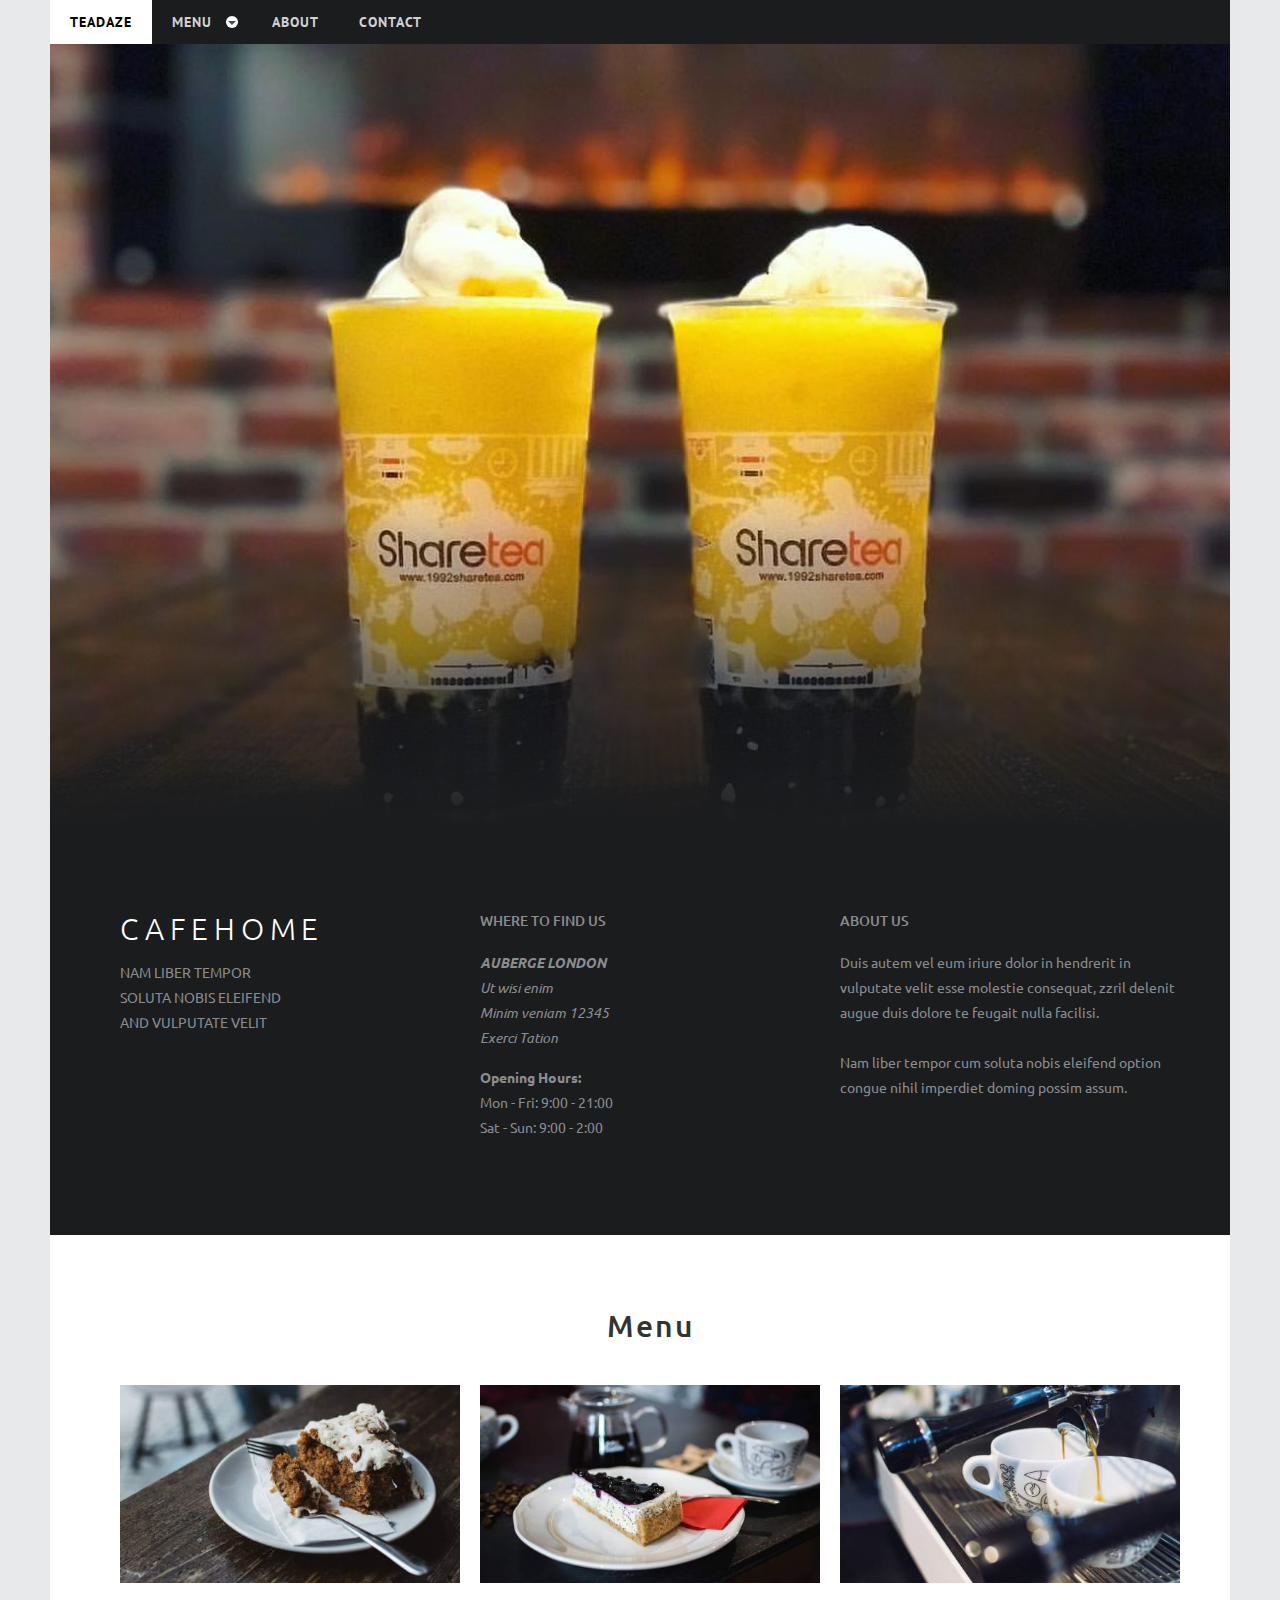
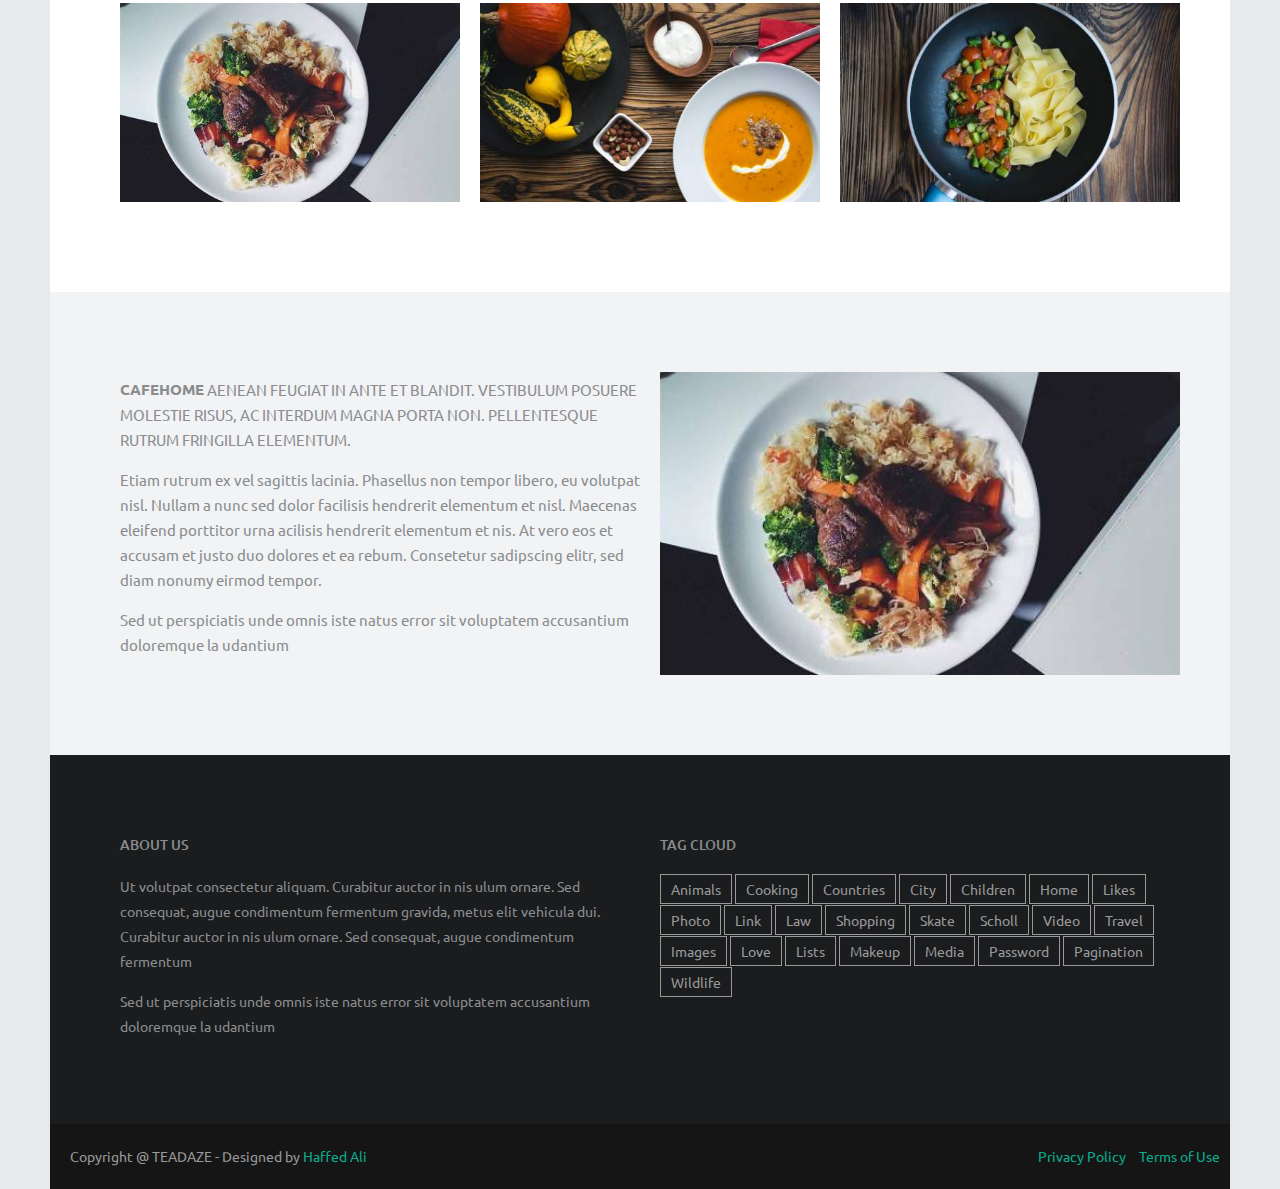
<file: index.html>
<!DOCTYPE html>
<!--[if lt IE 7 ]><html class="ie ie6" lang="en"> <![endif]-->
<!--[if IE 7 ]><html class="ie ie7" lang="en"> <![endif]-->
<!--[if IE 8 ]><html class="ie ie8" lang="en"> <![endif]-->
<!--[if (gte IE 9)|!(IE)]><!--><html lang="en"> <!--<![endif]-->
<head>

    <!-- Basic Page Needs
  ================================================== -->
	<meta charset="utf-8">
	<title>TeaDaze</title>
	<meta name="description" content="Free Responsive Html5 Css3 Templates | html5xcss3.com">
	<meta name="author" content="www.html5xcss3.com">
	
    <!-- Mobile Specific Metas
	================================================== -->
	<meta name="viewport" content="width=device-width, initial-scale=1, maximum-scale=1">
    
    <!-- CSS
	================================================== -->
  	<link rel="stylesheet" href="css/zerogrid.css">
	<link rel="stylesheet" href="css/style.css">
	<link rel="stylesheet" href="css/lightbox.css">
	
	<!-- Custom Fonts -->
    <link href="font-awesome/css/font-awesome.min.css" rel="stylesheet" type="text/css">
	
	
	<link rel="stylesheet" href="css/menu.css">
	<script src="js/jquery1111.min.js" type="text/javascript"></script>
	<script src="js/script.js"></script>
	
	<!--[if lt IE 8]>
       <div style=' clear: both; text-align:center; position: relative;'>
         <a href="http://windows.microsoft.com/en-US/internet-explorer/Items/ie/home?ocid=ie6_countdown_bannercode">
           <img src="http://storage.ie6countdown.com/assets/100/images/banners/warning_bar_0000_us.jpg" border="0" height="42" width="820" alt="You are using an outdated browser. For a faster, safer browsing experience, upgrade for free today." />
        </a>
      </div>
    <![endif]-->
    <!--[if lt IE 9]>
		<script src="js/html5.js"></script>
		<script src="js/css3-mediaqueries.js"></script>
	<![endif]-->
	
</head>

<body class="home-page">
	<div class="wrap-body">
		<div class="header">
			<div id='cssmenu' >
				<ul>
				   <li class="active"><a href='index.html'><span>TeaDaze</span></a></li>
				   <li class=' has-sub'><a href='#'><span>Menu</span></a>
					  <ul>
						 <li class='has-sub'><a href='#'><span>Signatures</span></a>
							<ul>
							   <li><a href='#'><span>Sub Item</span></a></li>
							   <li class='last'><a href='#'><span>Sub Item</span></a></li>
							</ul>
						 </li>
						 <li class='has-sub'><a href='#'><span>Classics</span></a>
							<ul>
							   <li><a href='#'><span>Sub Item</span></a></li>
							   <li class='last'><a href='#'><span>Sub Item</span></a></li>
							</ul>
						 </li>
					  </ul>
				   </li>
				   <li><a href='single.html'><span>About</span></a></li>
				   <li class='last'><a href='contact.html'><span>Contact</span></a></li>
				</ul>
			</div>
			<div class="custom-banner">
				<img id="boba-banner" src="images/sharetea.jpg">
			</div>
		</div>
		<!--////////////////////////////////////Container-->
		<section id="container">
			<div class="wrap-container">
				<!-----------------content-box-1-------------------->
				<section class="content-box boxstyle-1 box-1">
					<div class="zerogrid">
						<div class="row wrap-box"><!--Start Box-->
							<div class="col-1-3">
								<div class="wrap-col">
									<p style="font-size: 1.9rem; font-weight: 300; letter-spacing: .19em; color: #fff; margin-bottom: .62em;">CAFEHOME</p>
									<p>
										<div class="uppercase">
											Nam liber tempor
											<br>
											soluta nobis eleifend
											<br>
											and vulputate velit
										</div>
									</p>
								</div>
							</div>
							<div class="col-1-3">
								<div class="wrap-col">
									<div class="row">
										<h3 class="widget-title">Where to Find Us</h3>
										<address>
											<strong>AUBERGE LONDON</strong>
											<br>
											Ut wisi enim
											<br>
											Minim veniam 12345
											<br>
											Exerci Tation
										</address>
										<p>
											<strong>Opening Hours:</strong>
											<br>
											Mon - Fri: 9:00 - 21:00
											<br>
											Sat - Sun: 9:00 - 2:00
										</p>
									</div>
								</div>
							</div>
							<div class="col-1-3">
								<div class="wrap-col">
									<div class="row">
										<h3 class="widget-title">About Us</h3>
										<p>Duis autem vel eum iriure dolor in hendrerit in vulputate velit esse molestie consequat, zzril delenit augue duis dolore te feugait nulla facilisi.
										<br>
										<br>
										Nam liber tempor cum soluta nobis eleifend option congue nihil imperdiet doming possim assum.
										</p>
									</div>
								</div>
							</div>
						</div>
					</div>
				</section>
				<!-----------------content-box-2-------------------->
				<section class="content-box box-2">
					<div class="zerogrid">
						<div class="row wrap-box"><!--Start Box-->
							<div class="header">
								<div class="wrapper">
									<h2 class="color-blue">Menu</h2>
								</div>
							</div>	
							<div class="row">
								<div class="col-1-3">
									<div class="wrap-col">
										<div class="portfolio-box">
											<img src="images/1.jpg" class="img-responsive" alt="">
											<div class="portfolio-box-caption">
												<div class="portfolio-box-caption-content">
													<div class="project-category text-faded">
														<a href="#">Category</a>
													</div>
													<div class="project-name">
														<a href="single.html">Project Name</a>
													</div>
												</div>
											</div>
										</div>
										<div class="portfolio-box">
											<img src="images/4.jpg" class="img-responsive" alt="">
											<div class="portfolio-box-caption">
												<div class="portfolio-box-caption-content">
													<div class="project-category text-faded">
														<a href="#">Category</a>
													</div>
													<div class="project-name">
														<a href="single.html">Project Name</a>
													</div>
												</div>
											</div>
										</div>
									</div>
								</div>
								<div class="col-1-3">
									<div class="wrap-col">
										<div class="portfolio-box">
											<img src="images/2.jpg" class="img-responsive" alt="">
											<div class="portfolio-box-caption">
												<div class="portfolio-box-caption-content">
													<div class="project-category text-faded">
														<a href="#">Category</a>
													</div>
													<div class="project-name">
														<a href="single.html">Project Name</a>
													</div>
												</div>
											</div>
										</div>
										<div class="portfolio-box">
											<img src="images/5.jpg" class="img-responsive" alt="">
											<div class="portfolio-box-caption">
												<div class="portfolio-box-caption-content">
													<div class="project-category text-faded">
														<a href="#">Category</a>
													</div>
													<div class="project-name">
														<a href="single.html">Project Name</a>
													</div>
												</div>
											</div>
										</div>
									</div>
								</div>
								<div class="col-1-3">
									<div class="wrap-col">
										<div class="portfolio-box">
											<img src="images/3.jpg" class="img-responsive" alt="">
											<div class="portfolio-box-caption">
												<div class="portfolio-box-caption-content">
													<div class="project-category text-faded">
														<a href="#">Category</a>
													</div>
													<div class="project-name">
														<a href="single.html">Project Name</a>
													</div>
												</div>
											</div>
										</div>
										<div class="portfolio-box">
											<img src="images/6.jpg" class="img-responsive" alt="">
											<div class="portfolio-box-caption">
												<div class="portfolio-box-caption-content">
													<div class="project-category text-faded">
														<a href="#">Category</a>
													</div>
													<div class="project-name">
														<a href="single.html">Project Name</a>
													</div>
												</div>
											</div>
										</div>
									</div>
								</div>
							</div>
						</div>
					</div>
				</section>
				<!-----------------content-box-3-------------------->
				<section class="content-box boxstyle-2 box-3">
					<div class="zerogrid">
						<div class="row wrap-box"><!--Start Box-->
							<div class="row">
								<div class="col-1-2">
									<div class="wrap-col">
										<p class="uppercase">
											<strong>CAFEHOME</strong>
											Aenean feugiat in ante et blandit. Vestibulum posuere molestie risus, ac interdum magna porta non. Pellentesque rutrum fringilla elementum.
										</p>
										<p>
											Etiam rutrum ex vel sagittis lacinia. Phasellus non tempor libero, eu volutpat nisl. Nullam a nunc sed dolor facilisis hendrerit elementum et nisl. Maecenas eleifend porttitor urna acilisis hendrerit elementum et nis. At vero eos et accusam et justo duo dolores et ea rebum. Consetetur sadipscing elitr, sed diam nonumy eirmod tempor.
										</p>
										<p>Sed ut perspiciatis unde omnis iste natus error sit voluptatem accusantium doloremque la udantium</p>
									</div>
								</div>
								<div class="col-1-2">
									<div class="wrap-col">
										<img class="" src="images/4.jpg" alt=""/>
									</div>
								</div>
							</div>
						</div>
					</div>
				</section>
				
			</div>
		</section>
		<!--////////////////////////////////////Footer-->
		<footer>
			<div class="zerogrid wrap-footer">
				<div class="row">
					<div class="col-1-2 col-footer-1">
						<div class="wrap-col">
							<h3 class="widget-title">About Us</h3>
							<p>Ut volutpat consectetur aliquam. Curabitur auctor in nis ulum ornare. Sed consequat, augue condimentum fermentum gravida, metus elit vehicula dui. Curabitur auctor in nis ulum ornare. Sed consequat, augue condimentum fermentum</p>
							<p>Sed ut perspiciatis unde omnis iste natus error sit voluptatem accusantium doloremque la udantium</p>
						</div>
					</div>

					<div class="col-1-2 col-footer-3">
						<div class="wrap-col">
							<h3 class="widget-title">Tag Cloud</h3>
							<a href="#">animals</a>
							<a href="#">cooking</a>
							<a href="#">countries</a>
							<a href="#">city</a>
							<a href="#">children</a>
							<a href="#">home</a>
							<a href="#">likes</a>
							<a href="#">photo</a>
							<a href="#">link</a>
							<a href="#">law</a>
							<a href="#">shopping</a>
							<a href="#">skate</a>
							<a href="#">scholl</a>
							<a href="#">video</a>
							<a href="#">travel</a>
							<a href="#">images</a>
							<a href="#">love</a>
							<a href="#">lists</a>
							<a href="#">makeup</a>
							<a href="#">media</a>
							<a href="#">password</a>
							<a href="#">pagination</a>
							<a href="#">wildlife</a>
						</div>
					</div>
				</div>
			</div>
			<div class="copyright">
				<div class="zerogrid wrapper">
					Copyright @ TEADAZE - Designed by <a href="https://haffedportfolio.herokuapp.com/">Haffed Ali</a>
					<ul class="quick-link">
						<li><a href="#">Privacy Policy</a></li>
						<li><a href="#">Terms of Use</a></li>
					</ul>
				</div>
			</div>
		</footer>
	</div>
</body>
</html>
</file>
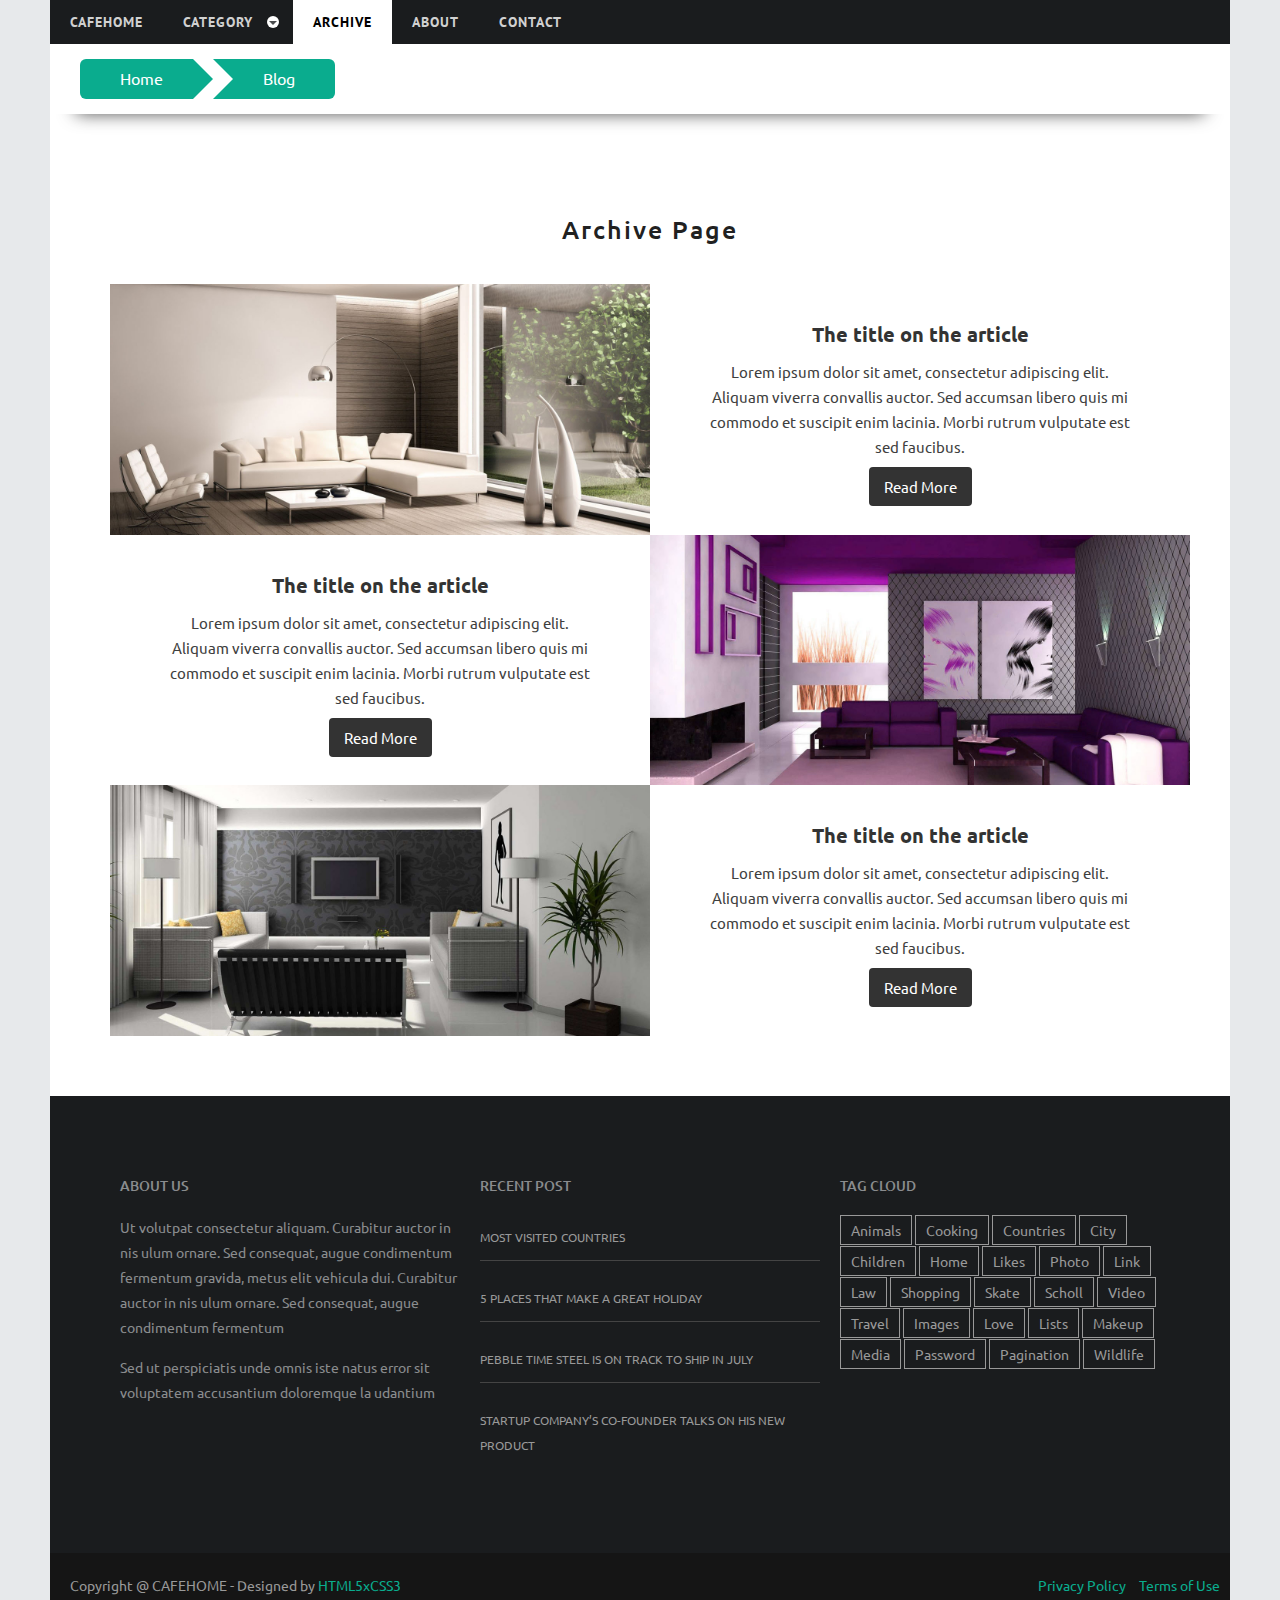
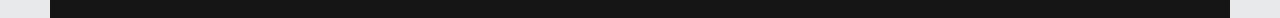
<file: archive.html>
<!DOCTYPE html>
<!--[if lt IE 7 ]><html class="ie ie6" lang="en"> <![endif]-->
<!--[if IE 7 ]><html class="ie ie7" lang="en"> <![endif]-->
<!--[if IE 8 ]><html class="ie ie8" lang="en"> <![endif]-->
<!--[if (gte IE 9)|!(IE)]><!--><html lang="en"> <!--<![endif]-->
<head>

    <!-- Basic Page Needs
  ================================================== -->
	<meta charset="utf-8">
	<title>CafeHome</title>
	<meta name="description" content="Free Responsive Html5 Css3 Templates | html5xcss3.com">
	<meta name="author" content="www.html5xcss3.com">
	
    <!-- Mobile Specific Metas
	================================================== -->
	<meta name="viewport" content="width=device-width, initial-scale=1, maximum-scale=1">
    
    <!-- CSS
	================================================== -->
  	<link rel="stylesheet" href="css/zerogrid.css">
	<link rel="stylesheet" href="css/style.css">
	<link rel="stylesheet" href="css/lightbox.css">
	
	<!-- Custom Fonts -->
    <link href="font-awesome/css/font-awesome.min.css" rel="stylesheet" type="text/css">
	
	
	<link rel="stylesheet" href="css/menu.css">
	<script src="js/jquery1111.min.js" type="text/javascript"></script>
	<script src="js/script.js"></script>
	
	<!--[if lt IE 8]>
       <div style=' clear: both; text-align:center; position: relative;'>
         <a href="http://windows.microsoft.com/en-US/internet-explorer/Items/ie/home?ocid=ie6_countdown_bannercode">
           <img src="http://storage.ie6countdown.com/assets/100/images/banners/warning_bar_0000_us.jpg" border="0" height="42" width="820" alt="You are using an outdated browser. For a faster, safer browsing experience, upgrade for free today." />
        </a>
      </div>
    <![endif]-->
    <!--[if lt IE 9]>
		<script src="js/html5.js"></script>
		<script src="js/css3-mediaqueries.js"></script>
	<![endif]-->
	
</head>

<body class="archive-page">
	<div class="wrap-body">
		<div class="header">
			<div id='cssmenu' >
				<ul>
				   <li><a href='index.html'><span>CAFEHOME</span></a></li>
				   <li class=' has-sub'><a href='#'><span>Category</span></a>
					  <ul>
						 <li class='has-sub'><a href='#'><span>Item 1</span></a>
							<ul>
							   <li><a href='#'><span>Sub Item</span></a></li>
							   <li class='last'><a href='#'><span>Sub Item</span></a></li>
							</ul>
						 </li>
						 <li class='has-sub'><a href='#'><span>Item 2</span></a>
							<ul>
							   <li><a href='#'><span>Sub Item</span></a></li>
							   <li class='last'><a href='#'><span>Sub Item</span></a></li>
							</ul>
						 </li>
					  </ul>
				   </li>
				   <li class="active"><a href='archive.html'><span>Archive</span></a></li>
				   <li><a href='single.html'><span>About</span></a></li>
				   <li class='last'><a href='contact.html'><span>Contact</span></a></li>
				</ul>
			</div>
		</div>

		<!--////////////////////////////////////Container-->
		<section id="container">
			<div class="wrap-container clearfix">
				<div id="main-content">
					<div class="crumbs">
						<ul>
							<li><a href="index.html">Home</a></li>
							<li><a href="archive.html">Blog</a></li>
						</ul>
					</div>
					<div class="zerogrid">
						<div class="wrap-content" style="padding: 60px;">
							<h1 class="t-center" style="margin: 40px 0;color: #212121;letter-spacing: 2px;font-weight: 500;">Archive Page</h1>
							<article>
								<div class="col-1-2">
									<div class="art-header">
										<img src="images/8.jpg"/>
									</div>
								</div>
								<div class="col-1-2">
									<div class="art-content t-center">
										<h3>The title on the article</h3>
										<p>Lorem ipsum dolor sit amet, consectetur adipiscing elit. Aliquam viverra convallis auctor. Sed accumsan libero quis mi commodo et suscipit enim lacinia. Morbi rutrum vulputate est sed faucibus.</p>
										<a class="button" href="single.html">Read More</a>
									</div>	
								</div>
							</article>
							<article>
								<div class="col-1-2 f-right ">
									<div class="art-header">
										<img src="images/9.jpg"/>
									</div>
								</div>
								<div class="col-1-2">
									<div class="art-content t-center">
										<h3>The title on the article</h3>
										<p>Lorem ipsum dolor sit amet, consectetur adipiscing elit. Aliquam viverra convallis auctor. Sed accumsan libero quis mi commodo et suscipit enim lacinia. Morbi rutrum vulputate est sed faucibus.</p>
										<a class="button" href="single.html">Read More</a>
									</div>
								</div>
							</article>
							<article>
								<div class="col-1-2">
									<div class="art-header">
										<img src="images/10.jpg"/>
									</div>
								</div>
								<div class="col-1-2">
									<div class="art-content t-center">
										<h3>The title on the article</h3>
										<p>Lorem ipsum dolor sit amet, consectetur adipiscing elit. Aliquam viverra convallis auctor. Sed accumsan libero quis mi commodo et suscipit enim lacinia. Morbi rutrum vulputate est sed faucibus.</p>
										<a class="button" href="single.html">Read More</a>
									</div>	
								</div>
							</article>
						</div>
					</div>
				</div>
			</div>
		</section>
		<!--////////////////////////////////////Footer-->
		<footer>
			<div class="zerogrid wrap-footer">
				<div class="row">
					<div class="col-1-3 col-footer-1">
						<div class="wrap-col">
							<h3 class="widget-title">About Us</h3>
							<p>Ut volutpat consectetur aliquam. Curabitur auctor in nis ulum ornare. Sed consequat, augue condimentum fermentum gravida, metus elit vehicula dui. Curabitur auctor in nis ulum ornare. Sed consequat, augue condimentum fermentum</p>
							<p>Sed ut perspiciatis unde omnis iste natus error sit voluptatem accusantium doloremque la udantium</p>
						</div>
					</div>
					<div class="col-1-3 col-footer-2">
						<div class="wrap-col">
							<h3 class="widget-title">Recent Post</h3>
							<ul>
								<li><a href="#">MOST VISITED COUNTRIES</a></li>
								<li><a href="#">5 PLACES THAT MAKE A GREAT HOLIDAY</a></li>
								<li><a href="#">PEBBLE TIME STEEL IS ON TRACK TO SHIP IN JULY</a></li>
								<li><a href="#">STARTUP COMPANY’S CO-FOUNDER TALKS ON HIS NEW PRODUCT</a></li>
							</ul>
						</div>
					</div>
					<div class="col-1-3 col-footer-3">
						<div class="wrap-col">
							<h3 class="widget-title">Tag Cloud</h3>
							<a href="#">animals</a>
							<a href="#">cooking</a>
							<a href="#">countries</a>
							<a href="#">city</a>
							<a href="#">children</a>
							<a href="#">home</a>
							<a href="#">likes</a>
							<a href="#">photo</a>
							<a href="#">link</a>
							<a href="#">law</a>
							<a href="#">shopping</a>
							<a href="#">skate</a>
							<a href="#">scholl</a>
							<a href="#">video</a>
							<a href="#">travel</a>
							<a href="#">images</a>
							<a href="#">love</a>
							<a href="#">lists</a>
							<a href="#">makeup</a>
							<a href="#">media</a>
							<a href="#">password</a>
							<a href="#">pagination</a>
							<a href="#">wildlife</a>
						</div>
					</div>
				</div>
			</div>
			<div class="copyright">
				<div class="zerogrid wrapper">
					Copyright @ CAFEHOME - Designed by <a href="https://www.html5xcss3.com">HTML5xCSS3</a>
					<ul class="quick-link">
						<li><a href="#">Privacy Policy</a></li>
						<li><a href="#">Terms of Use</a></li>
					</ul>
				</div>
			</div>
		</footer>
	</div>
</body>
</html>
</file>
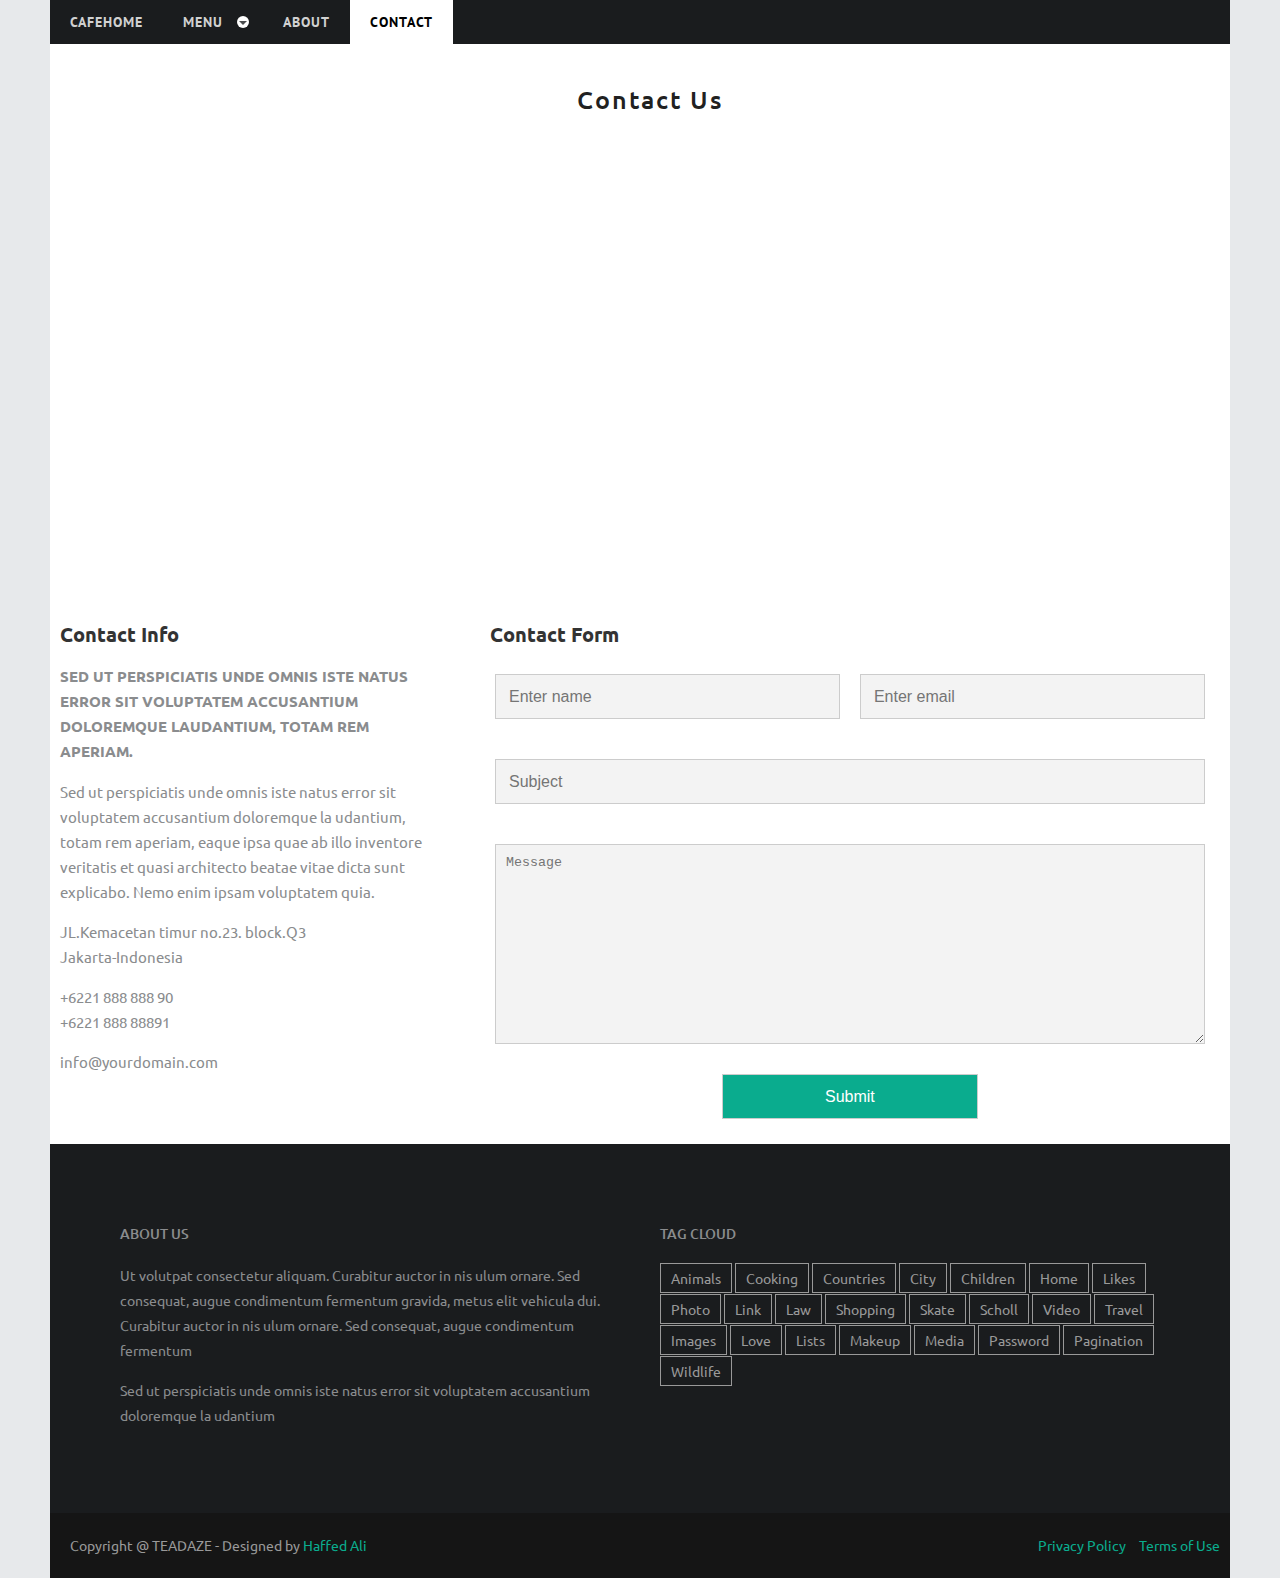
<file: contact.html>
<!DOCTYPE html>
<!--[if lt IE 7 ]><html class="ie ie6" lang="en"> <![endif]-->
<!--[if IE 7 ]><html class="ie ie7" lang="en"> <![endif]-->
<!--[if IE 8 ]><html class="ie ie8" lang="en"> <![endif]-->
<!--[if (gte IE 9)|!(IE)]><!--><html lang="en"> <!--<![endif]-->
<head>

    <!-- Basic Page Needs
  ================================================== -->
	<meta charset="utf-8">
	<title>CafeHome</title>
	<meta name="description" content="Free Responsive Html5 Css3 Templates | html5xcss3.com">
	<meta name="author" content="www.html5xcss3.com">
	
    <!-- Mobile Specific Metas
	================================================== -->
	<meta name="viewport" content="width=device-width, initial-scale=1, maximum-scale=1">
    
    <!-- CSS
	================================================== -->
  	<link rel="stylesheet" href="css/zerogrid.css">
	<link rel="stylesheet" href="css/style.css">
	<link rel="stylesheet" href="css/lightbox.css">
	
	<!-- Custom Fonts -->
    <link href="font-awesome/css/font-awesome.min.css" rel="stylesheet" type="text/css">
	
	
	<link rel="stylesheet" href="css/menu.css">
	<script src="js/jquery1111.min.js" type="text/javascript"></script>
	<script src="js/script.js"></script>
	
	<!--[if lt IE 8]>
       <div style=' clear: both; text-align:center; position: relative;'>
         <a href="http://windows.microsoft.com/en-US/internet-explorer/Items/ie/home?ocid=ie6_countdown_bannercode">
           <img src="http://storage.ie6countdown.com/assets/100/images/banners/warning_bar_0000_us.jpg" border="0" height="42" width="820" alt="You are using an outdated browser. For a faster, safer browsing experience, upgrade for free today." />
        </a>
      </div>
    <![endif]-->
    <!--[if lt IE 9]>
		<script src="js/html5.js"></script>
		<script src="js/css3-mediaqueries.js"></script>
	<![endif]-->
	
</head>

<body class="contact-page">
	<div class="wrap-body">
		<div class="header">
			<div id='cssmenu' >
				<ul>
				   <li><a href='index.html'><span>CAFEHOME</span></a></li>
				   <li class='has-sub'><a href='#'><span>Menu</span></a>
					  <ul>
						 <li class='has-sub'><a href='#'><span>Signatures</span></a>
							<ul>
							   <li><a href='#'><span>Sub Item</span></a></li>
							   <li class='last'><a href='#'><span>Sub Item</span></a></li>
							</ul>
						 </li>
						 <li class='has-sub'><a href='#'><span>Classics</span></a>
							<ul>
							   <li><a href='#'><span>Sub Item</span></a></li>
							   <li class='last'><a href='#'><span>Sub Item</span></a></li>
							</ul>
						 </li>
					  </ul>
				   </li>
				   <!-- <li><a href='archive.html'><span>Archive</span></a></li> -->
				   <li><a href='single.html'><span>About</span></a></li>
				   <li class='last active'><a href='contact.html'><span>Contact</span></a></li>
				</ul>
			</div>
		</div>

		<!--////////////////////////////////////Container-->
		<section id="container">
			<div class="wrap-container">
				<!-- <div class="crumbs">
					<ul>
						<li><a href="index.html">Home</a></li>
						<li><a href="contact.html">Contact</a></li>
					</ul>
				</div> -->
				<div class="zerogrid">
					<div class="row">
						<h1 class="t-center" style="margin: 40px 0;color: #212121;letter-spacing: 2px;font-weight: 500;">Contact Us</h1>
						<div class="col-full">
							<iframe src="https://www.google.com/maps/embed/v1/place?key=AIzaSyD9BswlHX36teOODaoAmU3X-nJWoI9er-s&q=4343+Pacific+Ave,Stockton+CA" width="100%" height="450" frameborder="0" style="border:0"></iframe>
						</div>
						<div class="col-1-3">
							<div class="wrap-col">
								<h3 style="margin: 20px 0">Contact Info</h3>
								<strong>SED UT PERSPICIATIS UNDE OMNIS ISTE NATUS ERROR SIT VOLUPTATEM ACCUSANTIUM DOLOREMQUE LAUDANTIUM, TOTAM REM APERIAM.</strong>
								<p>Sed ut perspiciatis unde omnis iste natus error sit voluptatem accusantium doloremque la udantium, totam rem aperiam, eaque ipsa quae ab illo inventore veritatis et quasi architecto beatae vitae dicta sunt explicabo. Nemo enim ipsam voluptatem quia.</p>
								<p>JL.Kemacetan timur no.23. block.Q3<br>
									Jakarta-Indonesia</p>
								   <p>+6221 888 888 90 <br>
									+6221 888 88891</p>
								<p>info@yourdomain.com</p>
							</div>
						</div>
						<div class="col-2-3">
							<div class="wrap-col">
								<div class="contact">
									<h3 style="margin: 20px 0 20px 30px">Contact Form</h3>
									<div id="contact_form">
										<form name="form1" id="ff" method="post" action="contact.php">
											<label class="row">
												<div class="col-1-2">
													<div class="wrap-col">
														<input type="text" name="name" id="name" placeholder="Enter name" required="required" />
													</div>
												</div>
												<div class="col-1-2">
													<div class="wrap-col">
														<input type="email" name="email" id="email" placeholder="Enter email" required="required" />
													</div>
												</div>
											</label>
											<label class="row">
												<div class="col-full">
													<div class="wrap-col">
													<input type="text" name="subject" id="subject" placeholder="Subject" required="required" />
													</div>
												</div>
											</label>
											<label class="row">
												<div class="wrap-col">
													<textarea name="message" id="message" class="form-control" rows="4" cols="25" required="required"
													placeholder="Message"></textarea>
												</div>
											</label>
											<center><input class="sendButton" type="submit" name="submitcontact" value="Submit"></center>
										</form>
									</div>
								</div>
							</div>
						</div>
					</div>
				</div>
			</div>
		</section>
		<!--////////////////////////////////////Footer-->
		<footer>
			<div class="zerogrid wrap-footer">
				<div class="row">
					<div class="col-1-2 col-footer-1">
						<div class="wrap-col">
							<h3 class="widget-title">About Us</h3>
							<p>Ut volutpat consectetur aliquam. Curabitur auctor in nis ulum ornare. Sed consequat, augue condimentum fermentum gravida, metus elit vehicula dui. Curabitur auctor in nis ulum ornare. Sed consequat, augue condimentum fermentum</p>
							<p>Sed ut perspiciatis unde omnis iste natus error sit voluptatem accusantium doloremque la udantium</p>
						</div>
					</div>
					<!-- <div class="col-1-3 col-footer-2">
						<div class="wrap-col">
							<h3 class="widget-title">Recent Post</h3>
							<ul>
								<li><a href="#">MOST VISITED COUNTRIES</a></li>
								<li><a href="#">5 PLACES THAT MAKE A GREAT HOLIDAY</a></li>
								<li><a href="#">PEBBLE TIME STEEL IS ON TRACK TO SHIP IN JULY</a></li>
								<li><a href="#">STARTUP COMPANY’S CO-FOUNDER TALKS ON HIS NEW PRODUCT</a></li>
							</ul>
						</div>
					</div> -->
					<div class="col-1-2 col-footer-3">
						<div class="wrap-col">
							<h3 class="widget-title">Tag Cloud</h3>
							<a href="#">animals</a>
							<a href="#">cooking</a>
							<a href="#">countries</a>
							<a href="#">city</a>
							<a href="#">children</a>
							<a href="#">home</a>
							<a href="#">likes</a>
							<a href="#">photo</a>
							<a href="#">link</a>
							<a href="#">law</a>
							<a href="#">shopping</a>
							<a href="#">skate</a>
							<a href="#">scholl</a>
							<a href="#">video</a>
							<a href="#">travel</a>
							<a href="#">images</a>
							<a href="#">love</a>
							<a href="#">lists</a>
							<a href="#">makeup</a>
							<a href="#">media</a>
							<a href="#">password</a>
							<a href="#">pagination</a>
							<a href="#">wildlife</a>
						</div>
					</div>
				</div>
			</div>
			<div class="copyright">
				<div class="zerogrid wrapper">
					Copyright @ TEADAZE - Designed by <a href="https://haffedportfolio.herokuapp.com/">Haffed Ali</a>
					<ul class="quick-link">
						<li><a href="#">Privacy Policy</a></li>
						<li><a href="#">Terms of Use</a></li>
					</ul>
				</div>
			</div>
		</footer>
	</div>
</body>
</html>
</file>
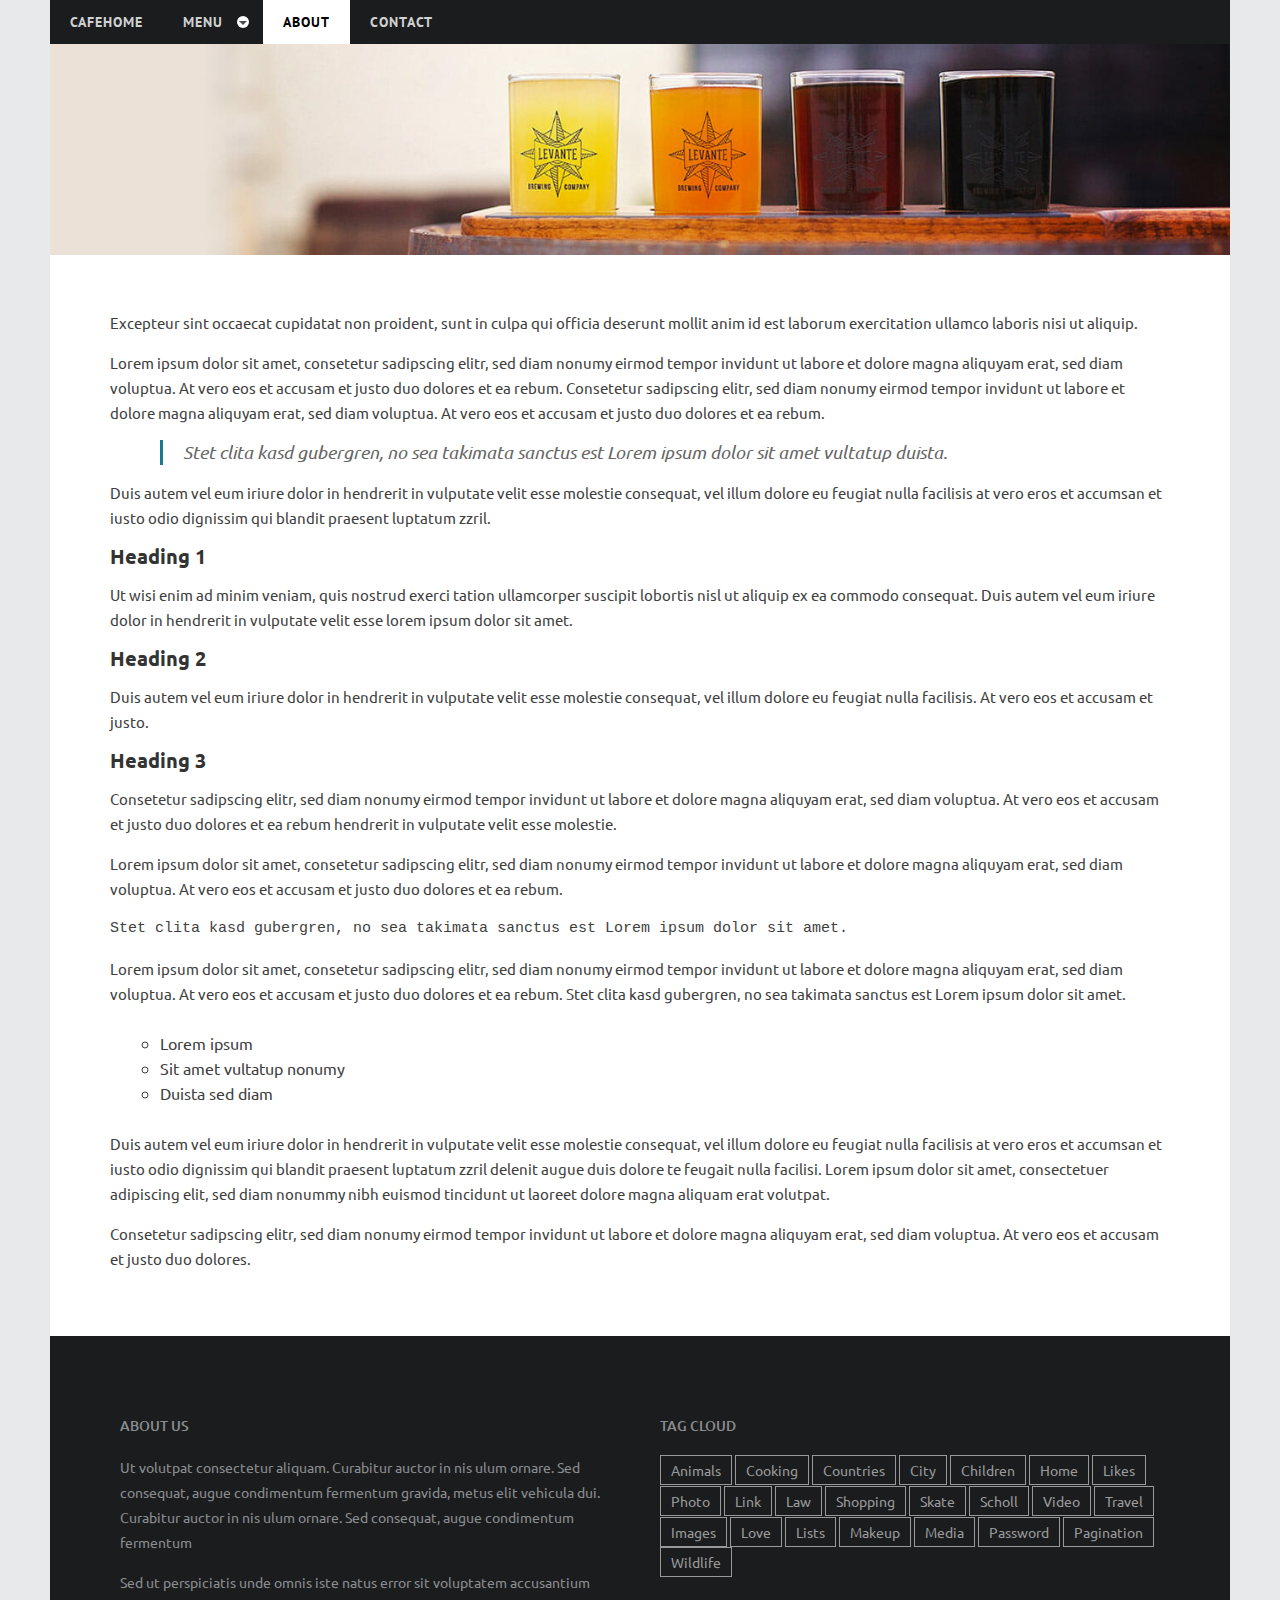
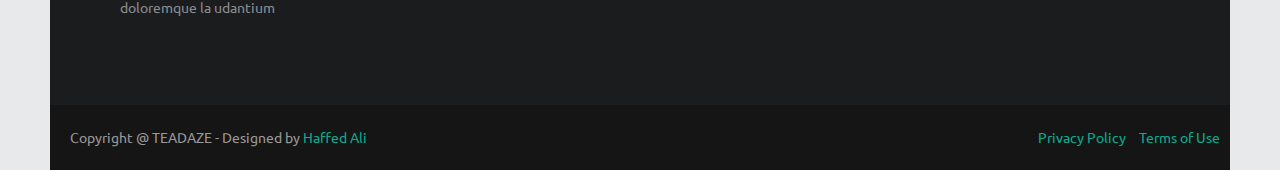
<file: single.html>
<!DOCTYPE html>
<!--[if lt IE 7 ]><html class="ie ie6" lang="en"> <![endif]-->
<!--[if IE 7 ]><html class="ie ie7" lang="en"> <![endif]-->
<!--[if IE 8 ]><html class="ie ie8" lang="en"> <![endif]-->
<!--[if (gte IE 9)|!(IE)]><!--><html lang="en"> <!--<![endif]-->
<head>

    <!-- Basic Page Needs
  ================================================== -->
	<meta charset="utf-8">
	<title>CafeHome</title>
	<meta name="description" content="Free Responsive Html5 Css3 Templates | html5xcss3.com">
	<meta name="author" content="www.html5xcss3.com">
	
    <!-- Mobile Specific Metas
	================================================== -->
	<meta name="viewport" content="width=device-width, initial-scale=1, maximum-scale=1">
    
    <!-- CSS
	================================================== -->
  	<link rel="stylesheet" href="css/zerogrid.css">
	<link rel="stylesheet" href="css/style.css">
	<link rel="stylesheet" href="css/lightbox.css">
	
	<!-- Custom Fonts -->
    <link href="font-awesome/css/font-awesome.min.css" rel="stylesheet" type="text/css">
	
	
	<link rel="stylesheet" href="css/menu.css">
	<script src="js/jquery1111.min.js" type="text/javascript"></script>
	<script src="js/script.js"></script>
	
	<!--[if lt IE 8]>
       <div style=' clear: both; text-align:center; position: relative;'>
         <a href="http://windows.microsoft.com/en-US/internet-explorer/Items/ie/home?ocid=ie6_countdown_bannercode">
           <img src="http://storage.ie6countdown.com/assets/100/images/banners/warning_bar_0000_us.jpg" border="0" height="42" width="820" alt="You are using an outdated browser. For a faster, safer browsing experience, upgrade for free today." />
        </a>
      </div>
    <![endif]-->
    <!--[if lt IE 9]>
		<script src="js/html5.js"></script>
		<script src="js/css3-mediaqueries.js"></script>
	<![endif]-->
	
</head>

<body class="single-page">
	<div class="wrap-body">
		<div class="header">
			<div id='cssmenu' >
				<ul>
				   <li><a href='index.html'><span>CAFEHOME</span></a></li>
				   <li class=' has-sub'><a href='#'><span>Menu</span></a>
					  <ul>
						 <li class='has-sub'><a href='#'><span>Signatures</span></a>
							<ul>
							   <li><a href='#'><span>Sub Item</span></a></li>
							   <li class='last'><a href='#'><span>Sub Item</span></a></li>
							</ul>
						 </li>
						 <li class='has-sub'><a href='#'><span>Classics</span></a>
							<ul>
							   <li><a href='#'><span>Sub Item</span></a></li>
							   <li class='last'><a href='#'><span>Sub Item</span></a></li>
							</ul>
						 </li>
					  </ul>
				   </li>
				   <!-- <li><a href='archive.html'><span>Archive</span></a></li> -->
				   <li class="active"><a href='single.html'><span>About</span></a></li>
				   <li class='last'><a href='contact.html'><span>Contact</span></a></li>
				</ul>
			</div>
		</div>

		<!--////////////////////////////////////Container-->
		<section id="container">
			<div class="wrap-container clearfix">
				<div id="main-content">
					<!-- <div class="crumbs">
						<ul>
							<li><a href="index.html">Home</a></li>
							<li><a href="single.html">Single</a></li>
						</ul>
					</div> -->
					<div class="wrap-content">
						<article>
							<div class="art-header">
								<img src="images/bannerbeer.jpg">
							</div>
							<div class="art-content">
								
								<div class="excerpt"><p>Excepteur sint occaecat cupidatat non proident, sunt in culpa qui officia deserunt mollit anim id est laborum exercitation ullamco laboris nisi ut aliquip.</p></div>
								<p>Lorem ipsum dolor sit amet, consetetur sadipscing elitr, sed diam nonumy eirmod tempor invidunt ut labore et dolore magna aliquyam erat, sed diam voluptua. At vero eos et accusam et justo duo dolores et ea rebum. Consetetur sadipscing elitr, sed diam nonumy eirmod tempor invidunt ut labore et dolore magna aliquyam erat, sed diam voluptua. At vero eos et accusam et justo duo dolores et ea rebum.</p>
								<blockquote><p>Stet clita kasd gubergren, no sea takimata sanctus est Lorem ipsum dolor sit amet vultatup duista.</p></blockquote>
								<p>Duis autem vel eum iriure dolor in hendrerit in vulputate velit esse molestie consequat, vel illum dolore eu feugiat nulla facilisis at vero eros et accumsan et iusto odio dignissim qui blandit praesent luptatum zzril.</p>
								<h2>Heading 1</h2>
								<p>Ut wisi enim ad minim veniam, quis nostrud exerci tation ullamcorper suscipit lobortis nisl ut aliquip ex ea commodo consequat. Duis autem vel eum iriure dolor in hendrerit in vulputate velit esse lorem ipsum dolor sit amet.</p>
								<h2>Heading 2</h2>
								<p>Duis autem vel eum iriure dolor in hendrerit in vulputate velit esse molestie consequat, vel illum dolore eu feugiat nulla facilisis. At vero eos et accusam et justo.</p>
								<h2>Heading 3</h2>
								<p>Consetetur sadipscing elitr, sed diam nonumy eirmod tempor invidunt ut labore et dolore magna aliquyam erat, sed diam voluptua. At vero eos et accusam et justo duo dolores et ea rebum hendrerit in vulputate velit esse molestie.</p>
								<p>Lorem ipsum dolor sit amet, consetetur sadipscing elitr, sed diam nonumy eirmod tempor invidunt ut labore et dolore magna aliquyam erat, sed diam voluptua. At vero eos et accusam et justo duo dolores et ea rebum.</p>
								<p><code>Stet clita kasd gubergren, no sea takimata sanctus est Lorem ipsum dolor sit amet.</code></p>
								<p>Lorem ipsum dolor sit amet, consetetur sadipscing elitr, sed diam nonumy eirmod tempor invidunt ut labore et dolore magna aliquyam erat, sed diam voluptua. At vero eos et accusam et justo duo dolores et ea rebum. Stet clita kasd gubergren, no sea takimata sanctus est Lorem ipsum dolor sit amet.</p>
								<div class="note">
								  <ol>
									<li>Lorem ipsum</li>
									<li>Sit amet vultatup nonumy</li>
									<li>Duista sed diam</li>
								  </ol>
								  <div class="clear"></div>
								</div>
								<p>Duis autem vel eum iriure dolor in hendrerit in vulputate velit esse molestie consequat, vel illum dolore eu feugiat nulla facilisis at vero eros et accumsan et iusto odio dignissim qui blandit praesent luptatum zzril delenit augue duis dolore te feugait nulla facilisi. Lorem ipsum dolor sit amet, consectetuer adipiscing elit, sed diam nonummy nibh euismod tincidunt ut laoreet dolore magna aliquam erat volutpat.</p>
								<p>Consetetur sadipscing elitr, sed diam nonumy eirmod tempor invidunt ut labore et dolore magna aliquyam erat, sed diam voluptua. At vero eos et accusam et justo duo dolores.</p>
							</div>
						</article>
					</div>
				</div>
			</div>
		</section>
		<!--////////////////////////////////////Footer-->
		<footer>
			<div class="zerogrid wrap-footer">
				<div class="row">
					<div class="col-1-2 col-footer-1">
						<div class="wrap-col">
							<h3 class="widget-title">About Us</h3>
							<p>Ut volutpat consectetur aliquam. Curabitur auctor in nis ulum ornare. Sed consequat, augue condimentum fermentum gravida, metus elit vehicula dui. Curabitur auctor in nis ulum ornare. Sed consequat, augue condimentum fermentum</p>
							<p>Sed ut perspiciatis unde omnis iste natus error sit voluptatem accusantium doloremque la udantium</p>
						</div>
					</div>
					<!-- <div class="col-1-3 col-footer-2">
						<div class="wrap-col">
							<h3 class="widget-title">Recent Post</h3>
							<ul>
								<li><a href="#">MOST VISITED COUNTRIES</a></li>
								<li><a href="#">5 PLACES THAT MAKE A GREAT HOLIDAY</a></li>
								<li><a href="#">PEBBLE TIME STEEL IS ON TRACK TO SHIP IN JULY</a></li>
								<li><a href="#">STARTUP COMPANY’S CO-FOUNDER TALKS ON HIS NEW PRODUCT</a></li>
							</ul>
						</div>
					</div> -->
					<div class="col-1-2 col-footer-3">
						<div class="wrap-col">
							<h3 class="widget-title">Tag Cloud</h3>
							<a href="#">animals</a>
							<a href="#">cooking</a>
							<a href="#">countries</a>
							<a href="#">city</a>
							<a href="#">children</a>
							<a href="#">home</a>
							<a href="#">likes</a>
							<a href="#">photo</a>
							<a href="#">link</a>
							<a href="#">law</a>
							<a href="#">shopping</a>
							<a href="#">skate</a>
							<a href="#">scholl</a>
							<a href="#">video</a>
							<a href="#">travel</a>
							<a href="#">images</a>
							<a href="#">love</a>
							<a href="#">lists</a>
							<a href="#">makeup</a>
							<a href="#">media</a>
							<a href="#">password</a>
							<a href="#">pagination</a>
							<a href="#">wildlife</a>
						</div>
					</div>
				</div>
			</div>
			<div class="copyright">
				<div class="zerogrid wrapper">
					Copyright @ TEADAZE - Designed by <a href="https://haffedportfolio.herokuapp.com/">Haffed Ali</a>
					<ul class="quick-link">
						<li><a href="#">Privacy Policy</a></li>
						<li><a href="#">Terms of Use</a></li>
					</ul>
				</div>
			</div>
		</footer>
	</div>
</body>
</html>
</file>
<file: css/zerogrid.css>
/*
Zerotheme.com | Free Html5 Responsive Templates
Zerogrid - A Single Grid System for Responsive Design
Author URI: http://www.zerotheme.com/
*/
/* -------------------------------------------- */
/* ------------------Grid System--------------- */ 
.zerogrid{ width: 1200px; position: relative; margin: 0 auto; padding: 0px;}
.zerogrid:after { content: "\0020"; display: block; height: 0; clear: both; visibility: hidden; }

.zerogrid .f-right{float: right!important;}
.zerogrid .f-left{float: left!important;}

.zerogrid .row{}
.zerogrid .row:before,.row:after { content: '\0020'; display: block; overflow: hidden; visibility: hidden; width: 0; height: 0; }
.zerogrid .row:after{clear: both; }
.zerogrid .row{zoom: 1;}

.zerogrid .wrap-col{margin:10px;}

.zerogrid .col-1-2, .zerogrid .col-1-3, .zerogrid .col-2-3, .zerogrid .col-1-4, .zerogrid .col-2-4, .zerogrid .col-3-4, .zerogrid .col-1-5, .zerogrid .col-2-5, .zerogrid .col-3-5, .zerogrid .col-4-5, .zerogrid .col-1-6, .zerogrid .col-2-6, .zerogrid .col-3-6, .zerogrid .col-4-6, .zerogrid .col-5-6{float:left; display: inline-block;}

.zerogrid .col-full{width:100%;}

.zerogrid .col-1-2,.zerogrid .col-1-2-fixed{width:50%;}
.zerogrid .offset-1-2{margin-left: 50%;}

.zerogrid .col-1-3,.zerogrid .col-1-3-fixed{width:33.33%;}
.zerogrid .col-2-3,.zerogrid .col-2-3-fixed{width:66.66%;}
.zerogrid .offset-1-3{margin-left: 33.33%;}
.zerogrid .offset-2-3{margin-left: 66.66%;}

.zerogrid .col-1-4,.zerogrid .col-1-4-fixed{width:25%;}
.zerogrid .col-2-4,.zerogrid .col-2-4-fixed{width:50%;}
.zerogrid .col-3-4,.zerogrid .col-3-4-fixed{width:75%;}
.zerogrid .offset-1-4{margin-left: 25%;}
.zerogrid .offset-2-4{margin-left: 50%;}
.zerogrid .offset-3-4{margin-left: 75%;}

.zerogrid .col-1-5,.zerogrid .col-1-5-fixed{width:20%;}
.zerogrid .col-2-5,.zerogrid .col-2-5-fixed{width:40%;}
.zerogrid .col-3-5,.zerogrid .col-3-5-fixed{width:60%;}
.zerogrid .col-4-5,.zerogrid .col-4-5-fixed{width:80%;}
.zerogrid .offset-1-5{margin-left: 20%;}
.zerogrid .offset-2-5{margin-left: 40%;}
.zerogrid .offset-3-5{margin-left: 60%;}
.zerogrid .offset-4-5{margin-left: 80%;}

.zerogrid .col-1-6,.zerogrid .col-1-6-fixed{width:16.66%;}
.zerogrid .col-2-6,.zerogrid .col-2-6-fixed{width:33.33%;}
.zerogrid .col-3-6,.zerogrid .col-3-6-fixed{width:50%;}
.zerogrid .col-4-6,.zerogrid .col-4-6-fixed{width:66.66%;}
.zerogrid .col-5-6,.zerogrid .col-5-6-fixed{width:83.33%;}
.zerogrid .offset-1-6{margin-left: 16.66%;}
.zerogrid .offset-2-6{margin-left: 33.33%;}
.zerogrid .offset-3-6{margin-left: 50%;}
.zerogrid .offset-4-6{margin-left: 66.66%;}
.zerogrid .offset-5-6{margin-left: 83.33%;}

@media only screen and (min-width: 960px) and (max-width: 1199px) {
	.zerogrid{width:960px;}
}

@media only screen and (min-width: 768px) and (max-width: 959px) {
	.zerogrid{width:768px;}
}

@media only screen and (max-width: 767px) {
	.zerogrid, .zerogrid .col-1-2, .zerogrid .col-1-3, .zerogrid .col-2-3, .zerogrid .col-1-4, .zerogrid .col-2-4, .zerogrid .col-3-4, .zerogrid .col-1-5, .zerogrid .col-2-5, .zerogrid .col-3-5, .zerogrid .col-4-5, .zerogrid .col-1-6, .zerogrid .col-2-6, .zerogrid .col-3-6, .zerogrid .col-4-6, .zerogrid .col-5-6{width:100%;}
	
	.zerogrid .offset-1-2, .zerogrid .offset-1-3, .zerogrid .offset-2-3, .zerogrid .offset-1-4, .zerogrid .offset-2-4, .zerogrid .offset-3-4, .zerogrid .offset-1-5, .zerogrid .offset-2-5, .zerogrid .offset-3-5, .zerogrid .offset-4-5, .zerogrid .offset-1-6, .zerogrid .offset-2-6, .zerogrid .offset-3-6, .zerogrid .offset-4-6, .zerogrid .offset-5-6{margin-left:0;}
}
</file>
<file: css/style.css>
/*
Free Html5 Responsive Templates : http://www.html5xcss3.com/
*/
@import url(https://fonts.googleapis.com/css?family=Ubuntu);
@import url(https://fonts.googleapis.com/css?family=Open+Sans);
/* ---------------------------------------------------------------------------- */
/* ------------------------------------Reset----------------------------------- */
/* ---------------------------------------------------------------------------- */
a,abbr,acronym,address,applet,article,aside,audio,b,blockquote,big,body,center,canvas,caption,cite,code,command,datalist,dd,del,details,dfn,dl,div,dt,em,embed,fieldset,figcaption,figure,font,footer,form,h1,h2,h3,h4,h5,h6,header,hgroup,html,i,iframe,img,ins,kbd,keygen,label,legend,li,meter,nav,object,ol,output,p,pre,progress,q,s,samp,section,small,span,source,strike,strong,sub,sup,table,tbody,tfoot,thead,th,tr,tdvideo,tt,u,ul,var{background:transparent;border:0 none;font-size:100%;margin:0;padding:0;border:0;outline:0;vertical-align:top;}ol, ul {list-style:none;}blockquote, q {quotes:none;}table, table td {padding:0;border:none;border-collapse:collapse;}img {vertical-align:top;}embed {vertical-align:top;}
article, aside, audio, canvas, command, datalist, details, embed, figcaption, figure, footer, header, hgroup, keygen, meter, nav, output, progress, section, source, video {display:block;}
mark, rp, rt, ruby, summary, time {display:inline;}
input, textarea {border:0; padding:0; margin:0; outline: 0;}
iframe {border:0; margin:0; padding:0;}
input, textarea, select {margin:0; padding:0px;}


/* ---------------------------------------------------------------------------- */
/* ---------------------------------------------------------------------------- */
/* ---------------------------------------------------------------------------- */
* {
  -webkit-box-sizing: border-box;
     -moz-box-sizing: border-box;
          box-sizing: border-box;
}
::-moz-selection{background: #fafcbe none repeat scroll 0 0;color: #6a6c2e;text-shadow:none}
::selection{background: #fafcbe none repeat scroll 0 0;color: #6a6c2e;text-shadow:none}

/* ---------------------------------------------------------------------------- */
/* ---------------------------------------------------------------------------- */
/* ---------------------------------------------------------------------------- */

html { -webkit-text-size-adjust: none;}
.video embed,.video object,.video iframe { width: 100%;  height: auto;}
img{width:100%;	height: auto;width: auto\9; /* ie8 */}

a{color: #0aac8e;text-decoration: none;-webkit-transition: 0.3s;
    -moz-transition: 0.3s;
    -ms-transition: 0.3s;
    -o-transition: 0.3s;
	transition-duration: 0.3s;}
a:hover {opacity: 0.9; text-decoration: underline;}

h1, h2 	{font-size: 25px;line-height: 30px;}
h3, h4	{font-size: 20px;line-height: 20px;}
h5, h6	{font-size: 16px;line-height: 16px;}

h1, h2, h3, h4, h5, h6{clear: both;hyphens: auto; color: #333;}

p, address{margin: 15px 0;}

.t-center{text-align: center;}
.t-left{text-align: left;}
.t-right{text-align: right;}
.f-right{float: right;}
.f-left{float: left;}

.post{}
.post:after, .post:before, article:after, article:before, section:after, section:before{clear: both; content: '\0020'; display: block; visibility: hidden; width: 0; height: 0;}

.clear{content: "\0020"; display: block; height: 0; clear: both; visibility: hidden; }
.clearfix:after, .clearfix:before{clear: both; content: '\0020'; display: block; visibility: hidden; width: 0; height: 0;}

hr.line{border-color: #e9e9e9;padding: 0;margin: 0;}
.uppercase{text-transform: uppercase;}
.widget-title{font-weight: 500;text-transform: uppercase;line-height: 1.38;margin-bottom: 20px;font-size: 14px;color: #8a8c8e;}
/* ---------------------------------------------------------------------------- */
/* ------------------------------------Html-Body------------------------------- */
/* ---------------------------------------------------------------------------- */
html, body {width:100%; padding:0; margin:0;}
body {font: 15px/25px Arial;font-family: "Ubuntu","Helvetica Neue",Helvetica,Arial,sans-serif;background:#E7E9EB;padding:0 50px;color: #8a8c8e;}
body .wrap-body{}

@media all and (max-width: 800px), only screen and (-webkit-min-device-pixel-ratio: 2) and (max-width: 1024px), only screen and (min--moz-device-pixel-ratio: 2) and (max-width: 1024px), only screen and (-o-min-device-pixel-ratio: 2/1) and (max-width: 1024px), only screen and (min-device-pixel-ratio: 2) and (max-width: 1024px), only screen and (min-resolution: 192dpi) and (max-width: 1024px), only screen and (min-resolution: 2dppx) and (max-width: 1024px){
	body{padding: 0;}
}

/* ---------------------------------------------------------------------------- */
/* -------------------------------------Header--------------------------------- */
/* ---------------------------------------------------------------------------- */
header{text-align: center;}
.custom-banner {
    position: relative;
    z-index: 0;
}
.custom-banner::before{
    background: rgba(0, 0, 0, 0) linear-gradient(transparent, #1a1c1e) repeat scroll 0 0;
	bottom: 0;
    content: "";
    display: block;
    height: 40%;
    left: 0;
    position: absolute;
    width: 100%;
    z-index: 10;
}

/* ---------------------------------------------------------------------------- */
/* -------------------------------------Container------------------------------ */
/* ---------------------------------------------------------------------------- */
.home-page{}
.single-page{}
.archive-page{}
.contact-page{}

#container {}
#container .wrap-container{background: #ffffff;}

/* ---content-box--- */
.content-box {}
.content-box .wrap-box {padding: 70px 60px; position: relative;}
.content-box .header {text-align: center; margin-bottom: 30px;color: #212121;letter-spacing: 2px;}
.content-box .header h2{font-size: 30px; line-height: 30px;font-weight: 500;}
.content-box .header .wrapper{padding: 5px; display: inline-block;}

.content-box.boxstyle-1{background:#1A1C1E; color: #8a8c8e;}
.content-box.boxstyle-2{background:#F1F3F5;}

.content-box.box-1 {font-size: 14px;}
.content-box.box-1 .widget-title{}

.content-box.box-2 {}
.portfolio-box {display: block;position: relative;margin: 0 auto 20px;}
.portfolio-box .portfolio-box-caption {display: block;position: absolute;bottom: 0;width: 100%;height: 100%;max-height:370px;max-width:370px;text-align: center;color: #fff;opacity: 0;background: rgba(0, 0, 0,.6);-webkit-transition: all .35s;-moz-transition: all .35s;transition: all .35s;}
.portfolio-box .portfolio-box-caption .portfolio-box-caption-content {position: absolute;top: 50%;width: 100%;text-align: center;transform: translateY(-50%);}
.portfolio-box .portfolio-box-caption .portfolio-box-caption-content .project-category,
.portfolio-box .portfolio-box-caption .portfolio-box-caption-content .project-name {padding: 0 15px;font-family: 'Open Sans','Helvetica Neue',Arial,sans-serif;}
.portfolio-box .portfolio-box-caption .portfolio-box-caption-content .project-category {text-transform: uppercase;font-size: 14px;font-weight: 600;}
.portfolio-box .portfolio-box-caption .portfolio-box-caption-content .project-name {font-size: 18px;}
.portfolio-box:hover .portfolio-box-caption {opacity: 1;}

.content-box.box-3 {}


/* ---MainContent-Article--- */
#main-content{}
#main-content .wrap-content{padding: 0 0 50px;}

article{background: #ffffff; color: #3F3F3F; }
article:after, article:before{clear: both; content: '\0020'; display: block; visibility: hidden; width: 0; height: 0;}
article img{ height: auto;width: 100%; border: none;}
article .art-header{}
article .art-content{padding: 40px 60px 0 60px;}
article .art-content blockquote {border-left: 3px solid #1c7791;font-size: 18px;margin: 0 50px;font-style: italic;color: #666;padding-left: 20px;}
article .art-content ol {float: left;text-align: justify;margin: 10px 50px;font-size: 16px;list-style-type: circle;}

article .entry-title {text-align: center;background: url(../images/banner.jpg) no-repeat center center;min-height: 250px;padding-top: 100px;}
article  h1.entry-title{line-height: 1.2;font-size: 40px;color: #fff;}
article h2{line-height: 1.1;font-size: 20px;margin: 0;}
article .info a{ color: #BE0A0A;}
article .info a:hover{ text-decoration: underline;}

@media (max-width: 1200px) and (min-width: 768px){
	article .art-content{padding: 40px 50px 0;}
}
@media (max-width: 1200px){
	article{margin-bottom: 30px;}
	article .art-content{padding: 30px 30px 0;}
	.archive-page .zerogrid .col-1-2{width:100% !important;}
}

/* ---------------------------------------------------------------------------- */
/* -------------------------------------Footer--------------------------------- */
/* ---------------------------------------------------------------------------- */
footer{background: #1A1C1E;font-size: 14px;}

footer .wrap-footer{padding: 70px 60px;}
footer .wrap-footer ul li {margin-bottom: 5px;padding: 10px 0 15px;}
footer .logo img{max-width: 170px;margin-top: 30px;}
footer .col-footer-1 {}

footer .col-footer-2{}
footer .col-footer-2 ul {padding: 0;}
footer .col-footer-2 ul li {list-style: none;margin-bottom: 15px; border-bottom: 1px solid #444;padding-bottom: 10px;}
footer .col-footer-2 ul li:last-child{border-bottom: none;}
footer .col-footer-2 ul li a{color: #999;font-size: 12px;}
footer .col-footer-2 ul li a:hover{color: #0aac8e;}

footer .col-footer-3 a{color: #999; border: 1px solid #999; padding: 5px 10px;line-height: 2.2;font-size: 14px;text-transform: capitalize;}
footer .col-footer-3 a:hover{color:#0aac8e;}

.copyright{background: #151515;color: #999;}
.copyright .wrapper{padding: 20px;}
.copyright ul.quick-link{float: right;}
.copyright ul.quick-link li {display: inline-block;margin-right: 10px;}
.copyright a{}

@media all and (max-width: 768px){
	.copyright{text-align: center;}
	.copyright ul.quick-link{float: none;margin-top: 10px;}
}

/* ---------------------------------------------------------------------------- */
/* -------------------------------------Contact-------------------------------- */
/* ---------------------------------------------------------------------------- */
.contact h3{margin-left: 30px;}
#contact_form {padding:0px 25px;}

#ff label {cursor:pointer;margin:5px 0;display:block;font-weight:bold;}

#ff input {display:block;width:100%;color:#111;background-color:#F3F3F3;border:1px solid #ccc;padding:13px;margin: 5px 0 25px 0;font-size: 16px;max-height: 45px;}

textarea {display:block;width:100%;height:200px;background-color:#F3F3F3; color:#111;border:1px solid #ccc;padding:10px;margin: 5px 0 25px 0;}

#ff .sendButton {cursor:pointer;background-color:#0AAC8E;width:35%;color:#ffffff;}
#ff .sendButton:hover {opacity: 0.8;}

/* ---------------------------------------------------------------------------- */
/* -------------------------------------Button--------------------------------- */
/* ---------------------------------------------------------------------------- */
a.button{background-color: #333;border-radius: 4px; padding: 10px 15px;color: #fff;}
a.button:hover{background-color: #eee;color: #333;}

/* ---------------------------------------------------------------------------- */
/* ------------------------------------Crumbs---------------------------------- */
/* ---------------------------------------------------------------------------- */
.crumbs {-webkit-box-shadow: 0px 25px 18px -26px rgba(0,0,0,0.75);-moz-box-shadow: 0px 25px 18px -26px rgba(0,0,0,0.75);box-shadow: 0px 25px 18px -26px rgba(0,0,0,0.75);padding:15px 0 15px 30px;}
.crumbs ul {list-style: none;display: inline-table;}
.crumbs ul li {display: inline;}
.crumbs ul li a {display: block;float: left;background: #0AAC8E;text-align: center;padding: 7px 30px 8px 40px;position: relative;margin: 0 20px 0 0; font-size: 16px;text-decoration: none;color: #fff;}
.crumbs ul li a:after {content: "";  border-top: 20px solid transparent;border-bottom: 20px solid transparent;border-left: 20px solid #0AAC8E;position: absolute; right: -20px; top: 0;z-index: 1;-webkit-transition: border 0.3s, -webkit-transform 0.3s;-moz-transition: border 0.3s, -moz-transform 0.3s;-o-transition: border 0.3s, -o-transform 0.3s;transition: border 0.3s, transform 0.3s;}
.crumbs ul li a:before {content: "";  border-top: 20px solid transparent;border-bottom: 20px solid transparent;border-left: 20px solid #fff;position: absolute; left: 0; top: 0;}
.crumbs ul li:first-child a {border-top-left-radius: 6px; border-bottom-left-radius: 6px;}
.crumbs ul li:first-child a:before {display: none; }
.crumbs ul li:last-child a {padding-right: 40px;padding-left: 50px;border-top-right-radius: 6px; border-bottom-right-radius: 6px;}
.crumbs ul li:last-child a:after {display: none; }		
.crumbs ul li a:hover {background: #222;color: #fff;}
.crumbs ul li a:hover:after {border-left-color: #222;}

/* ---------------------------------------------------------------------------- */
/* ----------------------------------Responsive-------------------------------- */
/* ---------------------------------------------------------------------------- */
</file>
<file: css/menu.css>
@import url(http://fonts.googleapis.com/css?family=PT+Sans:400,700);
#cssmenu {
  background: #1A1C1E;
  margin: 0;
  width: auto;
  padding: 0;
  line-height: 1;
  display: block;
  position: relative;
  font-family: 'PT Sans', sans-serif;
  z-index: 9999;
}
#cssmenu ul {
  list-style: none;
  margin: 0;
  padding: 0;
  display: block;
}
#cssmenu ul:after,
#cssmenu:after {
  content: " ";
  display: block;
  font-size: 0;
  height: 0;
  clear: both;
  visibility: hidden;
}
#cssmenu ul li {
  margin: 0;
  padding: 0;
  display: block;
  position: relative;
}
#cssmenu ul li a {
  text-decoration: none;
  display: block;
  margin: 0;
  -webkit-transition: color .2s ease;
  -moz-transition: color .2s ease;
  -ms-transition: color .2s ease;
  -o-transition: color .2s ease;
  transition: color .2s ease;
  -webkit-box-sizing: border-box;
  -moz-box-sizing: border-box;
  box-sizing: border-box;
}
#cssmenu ul li ul {
  position: absolute;
  left: -9999px;
  top: auto;
}
#cssmenu ul li ul li {
  max-height: 0;
  position: absolute;
  -webkit-transition: max-height 0.4s ease-out;
  -moz-transition: max-height 0.4s ease-out;
  -ms-transition: max-height 0.4s ease-out;
  -o-transition: max-height 0.4s ease-out;
  transition: max-height 0.4s ease-out;
  background: #3A3C3E;
}
#cssmenu ul li ul li.has-sub:after {
  display: block;
  position: absolute;
  content: "";
  height: 10px;
  width: 10px;
  border-radius: 5px;
  background: #000000;
  z-index: 1;
  top: 13px;
  right: 15px;
}
#cssmenu.align-right ul li ul li.has-sub:after {
  right: auto;
  left: 15px;
}
#cssmenu ul li ul li.has-sub:before {
  display: block;
  position: absolute;
  content: "";
  height: 0;
  width: 0;
  border: 3px solid transparent;
  border-left-color: #ffffff;
  z-index: 2;
  top: 15px;
  right: 15px;
}
#cssmenu.align-right ul li ul li.has-sub:before {
  right: auto;
  left: 15px;
  border-left-color: transparent;
  border-right-color: #ffffff;
}
#cssmenu ul li ul li a {
  font-size: 14px;
  font-weight: 400;
  text-transform: none;
  color: #d1d1d1;
  letter-spacing: 0;
  display: block;
  width: 170px;
  padding: 11px 10px 11px 20px;
}
#cssmenu ul li ul li:hover {
	background: #4A4C4E;
	
}

#cssmenu ul li ul li:hover > a,
#cssmenu ul li ul li.active > a {
  color: #fff;
}
#cssmenu ul li ul li:hover:after,
#cssmenu ul li ul li.active:after {
  background: #1A1C1E;
}
#cssmenu ul li ul li:hover > ul {
  left: 100%;
  top: 0;
}
#cssmenu ul li ul li:hover > ul > li {
  max-height: 72px;
  position: relative;
}
#cssmenu > ul > li {
  float: left;
}
#cssmenu.align-center > ul > li {
  float: none;
  display: inline-block;
}
#cssmenu.align-center > ul {
  text-align: center;
}
#cssmenu.align-center ul ul {
  text-align: left;
}
#cssmenu.align-right > ul {
  float: right;
}
#cssmenu.align-right > ul > li:hover > ul {
  left: auto;
  right: 0;
}
#cssmenu.align-right ul ul li:hover > ul {
  right: 100%;
  left: auto;
}
#cssmenu.align-right ul ul li a {
  text-align: right;
}
#cssmenu > ul > li:after {
  content: "";
  display: block;
  position: absolute;
  width: 100%;
  height: 0;
  top: 0;
  z-index: 0;
  background: #ffffff;
  -webkit-transition: height .2s;
  -moz-transition: height .2s;
  -ms-transition: height .2s;
  -o-transition: height .2s;
  transition: height .2s;
}
#cssmenu > ul > li.has-sub > a {
  padding-right: 40px;
}
#cssmenu > ul > li.has-sub > a:after {
  display: block;
  content: "";
  background: #ffffff;
  height: 12px;
  width: 12px;
  position: absolute;
  border-radius: 13px;
  right: 14px;
  top: 16px;
}
#cssmenu > ul > li.has-sub > a:before {
  display: block;
  content: "";
  border: 4px solid transparent;
  border-top-color: #4A4C4E;
  z-index: 2;
  height: 0;
  width: 0;
  position: absolute;
  right: 16px;
  top: 21px;
}
#cssmenu > ul > li > a {
  color: #d1d1d1;
  padding: 15px 20px;
  font-weight: 600;
  letter-spacing: 1px;
  text-transform: uppercase;
  font-size: 14px;
  z-index: 2;
  position: relative;
}
#cssmenu > ul > li:hover:after,
#cssmenu > ul > li.active:after {
  height: 100%;
}
#cssmenu > ul > li:hover > a,
#cssmenu > ul > li.active > a {
  color: #000000;
}
#cssmenu > ul > li:hover > a:after,
#cssmenu > ul > li.active > a:after {
  background: #000000;
}
#cssmenu > ul > li:hover > a:before,
#cssmenu > ul > li.active > a:before {
  border-top-color: #ffffff;
}
#cssmenu > ul > li:hover > ul {
  left: 0;
}
#cssmenu > ul > li:hover > ul > li {
  max-height: 72px;
  position: relative;
}
#cssmenu #menu-button {
  display: none;
}
#cssmenu > ul > li > a {
  display: block;
}
#cssmenu > ul > li {
  width: auto;
}
#cssmenu > ul > li > ul {
  width: 170px;
  display: block;
}
#cssmenu > ul > li > ul > li {
  width: 170px;
  display: block;
}
@media all and (max-width: 800px), only screen and (-webkit-min-device-pixel-ratio: 2) and (max-width: 1024px), only screen and (min--moz-device-pixel-ratio: 2) and (max-width: 1024px), only screen and (-o-min-device-pixel-ratio: 2/1) and (max-width: 1024px), only screen and (min-device-pixel-ratio: 2) and (max-width: 1024px), only screen and (min-resolution: 192dpi) and (max-width: 1024px), only screen and (min-resolution: 2dppx) and (max-width: 1024px) {
  #cssmenu > ul {
    max-height: 0;
    overflow: hidden;
    -webkit-transition: max-height 0.35s ease-out;
    -moz-transition: max-height 0.35s ease-out;
    -ms-transition: max-height 0.35s ease-out;
    -o-transition: max-height 0.35s ease-out;
    transition: max-height 0.35s ease-out;
  }
  #cssmenu > ul > li > ul {
    width: 100%;
    display: block;
  }
  #cssmenu.align-right ul li a {
    text-align: left;
  }
  #cssmenu > ul > li > ul > li {
    width: 100%;
    display: block;
  }
  #cssmenu.align-right ul ul li a {
    text-align: left;
  }
  #cssmenu > ul > li > ul > li > a {
    width: 100%;
    display: block;
  }
  #cssmenu ul li ul li a {
    width: 100%;
  }
  #cssmenu.align-center > ul {
    text-align: left;
  }
  #cssmenu.align-center > ul > li {
    display: block;
  }
  #cssmenu > ul.open {
    max-height: 1000px;
    border-top: 1px solid rgba(110, 110, 110, 0.25);
  }
  #cssmenu ul {
    width: 100%;
  }
  #cssmenu ul > li {
    float: none;
    width: 100%;
  }
  #cssmenu ul li a {
    -webkit-box-sizing: border-box;
    -moz-box-sizing: border-box;
    box-sizing: border-box;
    width: 100%;
    padding: 12px 20px;
  }
  #cssmenu ul > li:after {
    display: none;
  }
  #cssmenu ul li.has-sub > a:after,
  #cssmenu ul li.has-sub > a:before,
  #cssmenu ul li ul li.has-sub:after,
  #cssmenu ul li ul li.has-sub:before {
    display: none;
  }
  #cssmenu ul li ul,
  #cssmenu ul li ul li ul,
  #cssmenu ul li ul li:hover > ul,
  #cssmenu.align-right ul li ul,
  #cssmenu.align-right ul li ul li ul,
  #cssmenu.align-right ul li ul li:hover > ul {
    left: 0;
    position: relative;
    right: auto;
  }
  #cssmenu ul li ul li,
  #cssmenu ul li:hover > ul > li {
    max-height: 999px;
    position: relative;
    background: none;
  }
  #cssmenu ul li ul li a {
    padding: 8px 20px 8px 35px;
    color: #ffffff;
  }
  #cssmenu ul li ul ul li a {
    padding: 8px 20px 8px 50px;
  }
  #cssmenu ul li ul li:hover > a {
    color: #000000;
  }
  #cssmenu #menu-button {
    display: block;
    -webkit-box-sizing: border-box;
    -moz-box-sizing: border-box;
    box-sizing: border-box;
    width: 100%;
    padding: 15px 20px;
    text-transform: uppercase;
    font-weight: 700;
    font-size: 14px;
    letter-spacing: 1px;
    color: #ffffff;
    cursor: pointer;
  }
  #cssmenu #menu-button:after {
    display: block;
    content: '';
    position: absolute;
    height: 3px;
    width: 22px;
    border-top: 2px solid #ffffff;
    border-bottom: 2px solid #ffffff;
    right: 20px;
    top: 16px;
  }
  #cssmenu #menu-button:before {
    display: block;
    content: '';
    position: absolute;
    height: 3px;
    width: 22px;
    border-top: 2px solid #ffffff;
    right: 20px;
    top: 26px;
  }
}
</file>
